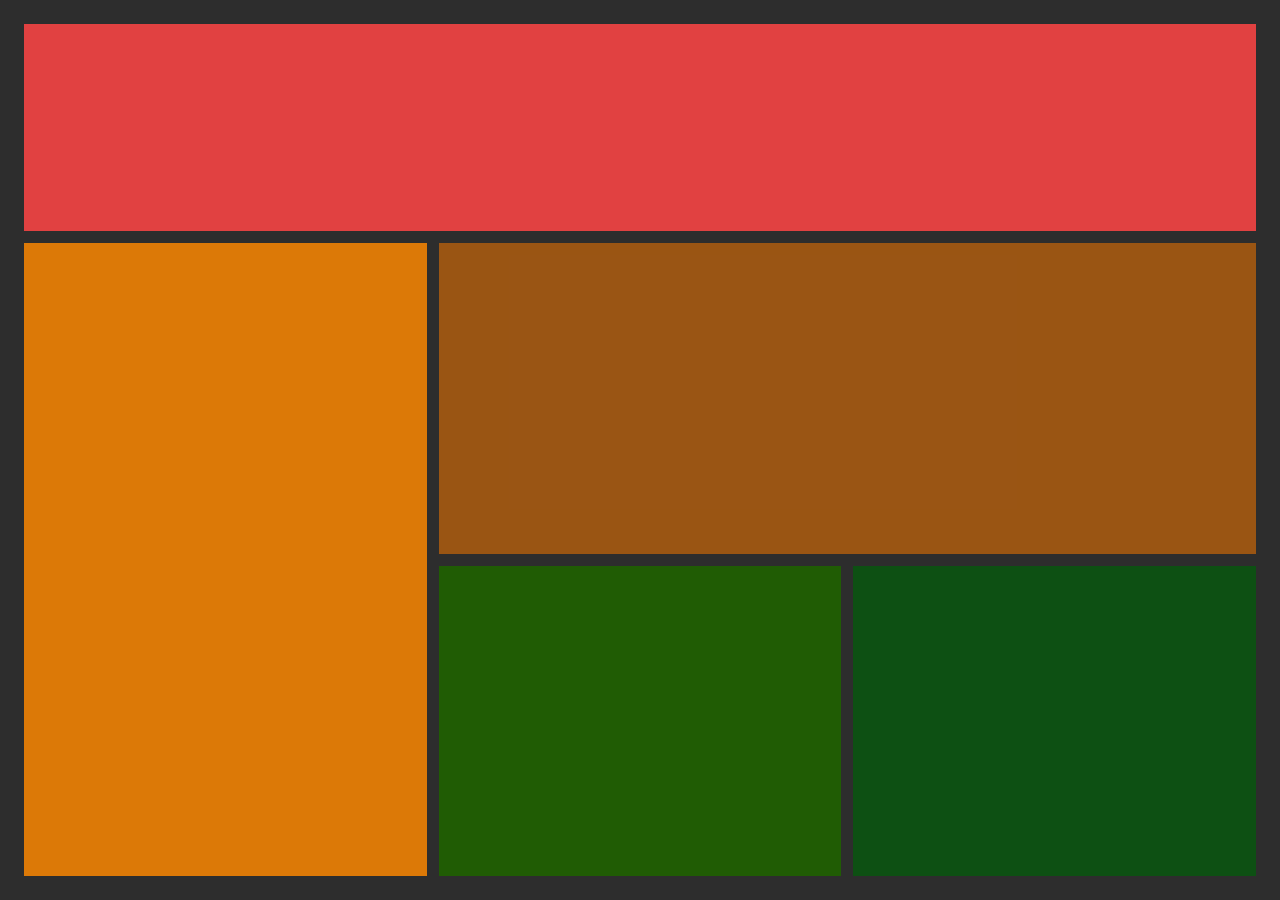
<file: 2grid.html>
<!DOCTYPE html>
<html lang="en">
<head>
    <meta charset="UTF-8">
    <meta http-equiv="X-UA-Compatible" content="IE=edge">
    <meta name="viewport" content="width=device-width, initial-scale=1.0">
    <title>Grid 2</title>
    <style>
        * {
            margin: 0;
            padding: 0;
            box-sizing: border-box;
        }
        .grid {
            padding: 1.5rem;
            min-height: 100vh;
            min-width: 100wh;
            background: rgb(45, 45, 45);
            display: grid;
            grid-template-columns: 1fr 1fr 1fr;
            grid-template-rows: 2fr 3fr 3fr;
            grid-gap: .75rem;
        }
        .item1{
            background-color: rgb(225, 65, 65);
            grid-column: 1 / -1;
        }
        .item2{
            background: rgba(252, 134, 0, 0.849);
            grid-row: 2 / -1;
        }
        .item3 {
            background: rgba(204, 103, 8, 0.685);
            grid-column: 2 / -1;
        }
        .item4 {
            background-color: rgb(32, 92, 4);
        }
        .item5 {
            background: rgb(13, 80, 19);
        }
    </style>
</head>
<body>
    <div class="grid">
        <div class="grid-item item1"></div>
        <div class="grid-item item2"></div>
        <div class="grid-item item3"></div>
        <div class="grid-item item4"></div>
        <div class="grid-item item5"></div>
    </div>
</body>
</html>
</file>
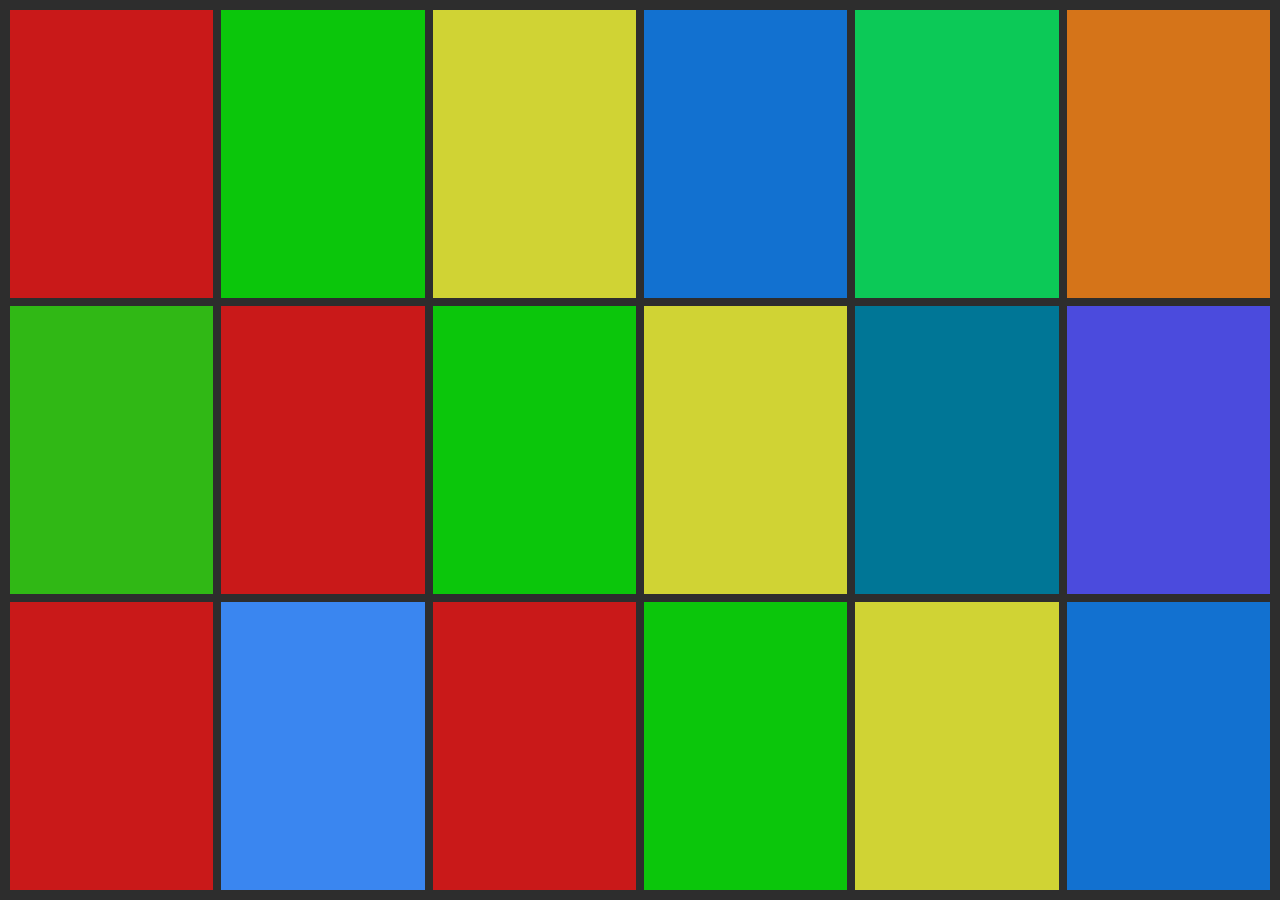
<file: 3grid.html>
<!DOCTYPE html>
<html lang="en">
<head>
    <meta charset="UTF-8">
    <meta http-equiv="X-UA-Compatible" content="IE=edge">
    <meta name="viewport" content="width=device-width, initial-scale=1.0">
    <title>Grid 3</title>
    <style>
        * {
            margin: 0;
            padding: 0;
            box-sizing: border-box;
        }
        .grid {
            padding: 10px;
            min-height: 100vh;
            min-width: 100wh;
            background: rgb(45, 45, 45);
            display: grid;
            grid-template-columns: repeat(6, 1fr);
            grid-template-rows: repeat(3, fr);
            grid-gap: .5rem;
        }
        .item1 {
            background-color: rgb(201, 25, 25);
        }
        .item2 {
            background-color: rgb(11, 198, 11);
        }
        .item3 {
            background-color:rgb(208, 211, 52);
        }
        .item4{
            background-color: rgb(18, 113, 208);
        }
        .item5{
            background-color:rgb(12, 201, 87);
        }
        .item6{
            background-color: rgb(213, 116, 25);
        }
        .item7{
            background-color: rgb(48, 184, 21);
        }
        .item8 {
            background-color: rgb(201, 25, 25);
        }
        .item9 {
            background-color: rgb(11, 198, 11);
        }
        .item10 {
            background-color:rgb(208, 211, 52);
        }
        .item11 {
            background-color: rgb(0, 118, 150);
        }
        .item12 {
            background-color: rgb(75, 75, 221);
        }
        .item13{
            background-color: rgb(201, 25, 25);
        }
        .item14{
            background-color: rgb(58, 134, 240);
        }
        .item15 {
            background-color: rgb(201, 25, 25);
        }
        .item16 {
            background-color: rgb(11, 198, 11);
        }
        .item17 {
            background-color:rgb(208, 211, 52);
        }
        .item18 {
            background-color: rgb(18, 113, 208);
        }
    </style>
</head>
<body>
    <div class="grid">
        <div class="grid-item item1"></div>
        <div class="grid-item item2"></div>
        <div class="grid-item item3"></div>
        <div class="grid-item item4"></div>
        <div class="grid-item item5"></div>
        <div class="grid-item item6"></div>
        <div class="grid-item item7"></div>
        <div class="grid-item item8"></div>
        <div class="grid-item item9"></div>
        <div class="grid-item item10"></div>
        <div class="grid-item item11"></div>
        <div class="grid-item item12"></div>
        <div class="grid-item item13"></div>
        <div class="grid-item item14"></div>
        <div class="grid-item item15"></div>
        <div class="grid-item item16"></div>
        <div class="grid-item item17"></div>
        <div class="grid-item item18"></div>
    </div>
</body>
</html>
</file>
